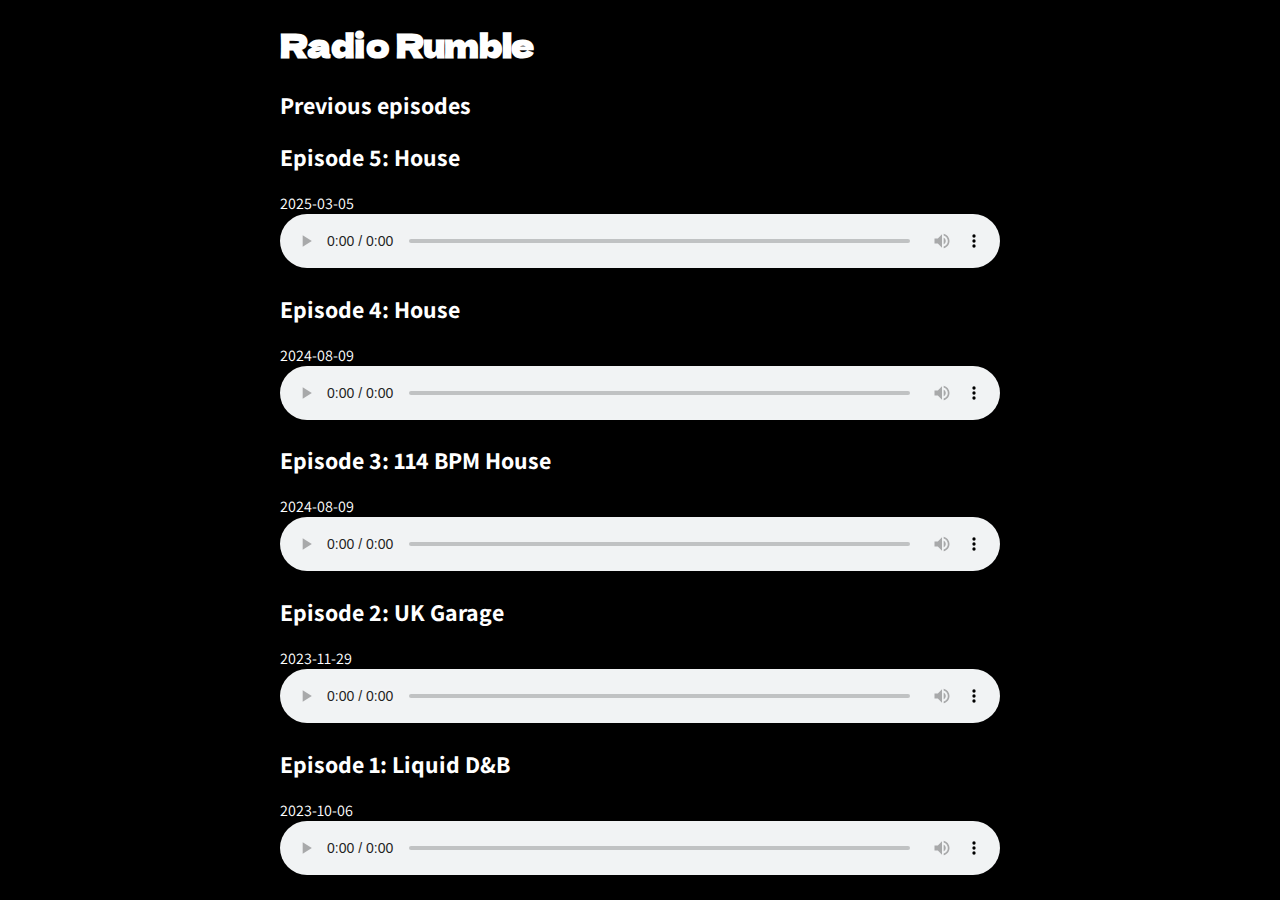
<file: index.html>
<!DOCTYPE html>
<html>
<head>
	<meta charset="utf-8">
	<meta name="viewport" content="width=device-width, initial-scale=1">
	<link rel="stylesheet" href="https://fonts.googleapis.com/css?family=Dela+Gothic+One">
	<link rel="stylesheet" href="https://fonts.googleapis.com/css?family=Assistant">
	<title>Radio Rumble</title>
	<link href="https://vjs.zencdn.net/8.5.2/video-js.css" rel="stylesheet" />
	<link rel="alternate" type="application/feed+json" title="JSON Feed for Radio Rumble" href="https://radio.rumble.nyc/feed.json" />
	<link rel="alternate" type="application/rss+xml" title="RSS/XML Feed for Radio Rumble" href="https://radio.rumble.nyc/feed.xml" />
	<style>
		body {
			font-family: "Assistant";
			background: black;
			color:white;
		}
		h1 {
			font-family: "Dela Gothic One";
		}
		#main {
			margin-right: auto;
			margin-left: auto;
			max-width: 720px;
		}
		date {
			display:block;
		}
		audio {
			width: 100%;
		}
	</style>
</head>
<body>
	<div id="main">
		<h1>Radio Rumble</h1>

		<h2 id="live"></h2>
		<div id="livePlayerContainer" style="display:none">
			<audio controls>
				<source src="https://icecast.smartdata.link/stream" type="audio/mpeg" />
			</audio>
		</div>

		<h2>Previous episodes</h2>

		<h2>Episode 5: House</h2>
		<date date="2025-03-05T19:00:00Z">2025-03-05</date>
		<audio controls class="video-js"  preload="metadata" data-setup='{"fluid": true}' poster="https://f002.backblazeb2.com/file/rumble-nyc-radio/images/Radio-Rumble-Ep-04-House-20240912.png">
			<source src="https://f002.backblazeb2.com/file/rumble-nyc-radio/audio/2025/radio-rumble-episode-05-house.m4a" type="audio/mp4" />
		</audio>
		<br/>

		<h2>Episode 4: House</h2>
		<date date="2024-09-12T19:00:00Z">2024-08-09</date>
		<audio controls class="video-js"  preload="metadata" data-setup='{"fluid": true}' poster="https://f002.backblazeb2.com/file/rumble-nyc-radio/images/Radio-Rumble-Ep-04-House-20240912.png">
			<source src="https://f002.backblazeb2.com/file/rumble-nyc-radio/audio/2024/radio-rumble-04-house.m4a" type="audio/mp4" />
		</audio>
		<br/>
		<h2>Episode 3: 114 BPM House</h2>
		<date date="2024-08-09T19:00:00Z">2024-08-09</date>
		<audio controls class="video-js"  preload="metadata" data-setup='{"fluid": true}' poster="https://f002.backblazeb2.com/file/rumble-nyc-radio/images/house_with_benji_20240809_logo-v2.png">
			<source src="https://f002.backblazeb2.com/file/rumble-nyc-radio/audio/2024/house_with_benji_20240809.mp3" type="audio/mpeg" />
		</audio>
		<br/>
		<h2>Episode 2: UK Garage</h2>
		<date date="2023-11-29T19:00:00Z">2023-11-29</date>
		<audio id="live-stream" controls class="video-js"  preload="metadata" data-setup='{"fluid": true}' poster="https://f002.backblazeb2.com/file/rumble-nyc-radio/images/radio-rumble-nyc-ep-2-uk garage.png">
			<source src="https://f002.backblazeb2.com/file/rumble-nyc-radio/audio/2023/rumble-nyc-radio/rumble-nyc-radio-episode-02-uk-garage-raw.wav" type="audio/x-wav"/>
			<source src="https://www.dopemix.es/audio/rumble-nyc-radio-episode-02-uk-garage-raw.wav" type="audio/x-wav"/>
		</audio>
		<br/>
		<h2>Episode 1: Liquid D&amp;B</h2>
		<date date="2023-10-06T19:00:00Z">2023-10-06</date>
		<audio controls class="video-js" style="display:block" preload="metadata" data-setup='{"fluid": true}' poster="https://f002.backblazeb2.com/file/rumble-nyc-radio/images/rumble-nyc-radio-episode-one.png">
			<source src="https://f002.backblazeb2.com/file/rumble-nyc-radio/audio/2023/rumble.nyc-radio-episode-1-liquid-dnb.wav" type="audio/x-wav"/>
			<source src="https://www.dopemix.es/audio/rumble.nyc-radio-episode-1-liquid-dnb.wav" type="audio/x-wav"/>
		</audio>
	</div>
	 <script src="https://vjs.zencdn.net/8.5.2/video.min.js"></script>
	 <script>
		var audio = document.querySelector('#live-stream');
		var player = document.querySelector('#livePlayerContainer');
		audio.addEventListener('canplay', function(evt) {
			console.log('canplay', evt);
			// document.querySelector('#live').innerText = 'Live!';
		});
		audio.addEventListener('error', function(evt) {
			console.error('error', evt);
			// document.querySelector('#live').innerText = 'Offline';
		});

		async function init(){
			const response = await fetch('https://icecast.smartdata.link/status-json.xsl');
			const data = await response.json();
			console.log(data.icestats);
			if(data.icestats.source){
				document.querySelector('#live').innerText = 'Live!';
				player.style.display = 'block';
			} else {
				console.log('no live stream');
				document.querySelector('#live').innerText = '';
				// audio.setAttribute('style',  'display:none');
				// hide the audio element
				player.style.display = 'none';

			}
		}
		init();
		</script>
</body>
</html>
</file>
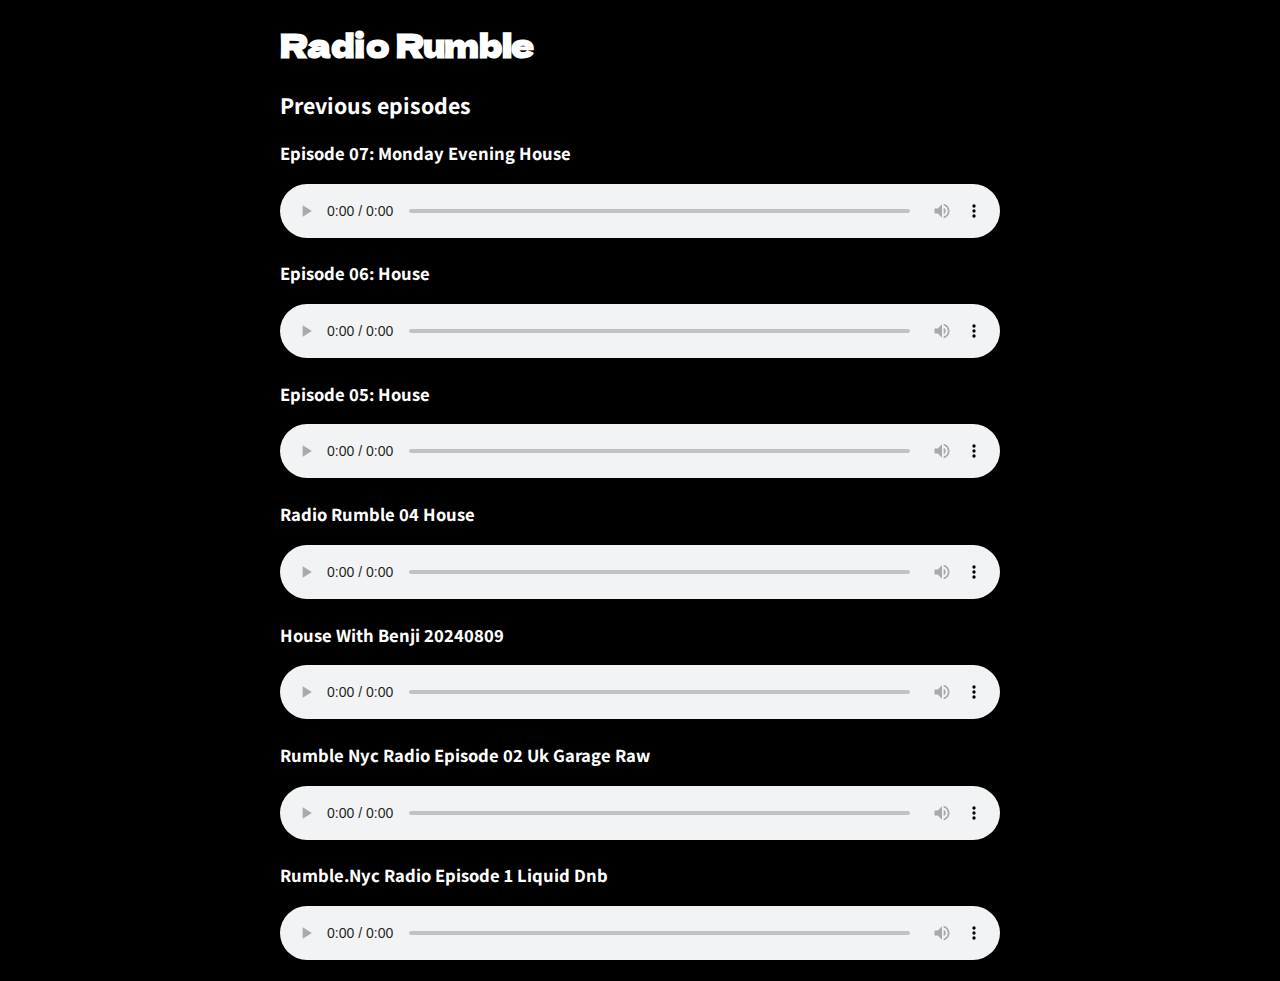
<file: public/index.html>
<!DOCTYPE html>
<html>
<head>
	<meta charset="utf-8">
	<meta name="viewport" content="width=device-width, initial-scale=1">
	<link rel="stylesheet" href="https://fonts.googleapis.com/css?family=Dela+Gothic+One">
	<link rel="stylesheet" href="https://fonts.googleapis.com/css?family=Assistant">
	<title>Radio Rumble</title>
	<link href="https://vjs.zencdn.net/8.5.2/video-js.css" rel="stylesheet" />
	<link rel="alternate" type="application/feed+json" title="JSON Feed for Radio Rumble" href="https://radio.rumble.nyc/feed.json" />
	<link rel="alternate" type="application/rss+xml" title="RSS/XML Feed for Radio Rumble" href="https://radio.rumble.nyc/feed.xml" />
	<style>
		body {
			font-family: "Assistant";
			background: black;
			color:white;
		}
		h1 {
			font-family: "Dela Gothic One";
		}
		#main {
			margin-right: auto;
			margin-left: auto;
			max-width: 720px;
		}
		date {
			display:block;
		}
		audio {
			width: 100%;
		}
	</style>
</head>
<body>
	<div id="main">
		<h1>Radio Rumble</h1>

		<h2 id="live"></h2>
		<div id="livePlayerContainer" style="display:none">
			<audio controls>
				<source src="https://icecast.smartdata.link/stream" type="audio/mpeg" />
			</audio>
		</div>

		<h2>Previous episodes</h2>
        <div id="https://radio.rumble.nyc/2025/radio-rumble-episode-07-monday-evening-house" class="json-feed-item">
<h3>Episode 07: Monday Evening House</h3>
<audio controls class="video-js"  preload="metadata" data-setup='{"fluid": true}' poster="https://radio.rumble.nyc/images/radio-rumble-ep-7-evening-house.jpeg">
    <source src="https://f002.backblazeb2.com/file/rumble-nyc-radio/audio/2025/radio-rumble-episode-07-monday-evening-house.m4a" type="audio/mp4"/>
</audio>
<p></p>
</div>
<div id="https://radio.rumble.nyc/2025/radio-rumble-episode-06-house" class="json-feed-item">
<h3>Episode 06: House</h3>
<audio controls class="video-js"  preload="metadata" data-setup='{"fluid": true}' poster="https://radio.rumble.nyc/images/radio-rumble-ep-6-house.png">
    <source src="https://f002.backblazeb2.com/file/rumble-nyc-radio/audio/2025/radio-rumble-episode-06-house.m4a" type="audio/mp4"/>
</audio>
<p></p>
</div>
<div id="https://radio.rumble.nyc/2025/radio-rumble-episode-05-house" class="json-feed-item">
<h3>Episode 05: House</h3>
<audio controls class="video-js"  preload="metadata" data-setup='{"fluid": true}' poster="https://radio.rumble.nyc/images/radio-rumble-ep-5-house.png">
    <source src="https://f002.backblazeb2.com/file/rumble-nyc-radio/audio/2025/radio-rumble-episode-05-house.m4a" type="audio/mp4"/>
</audio>
<p></p>
</div>
<div id="https://radio.rumble.nyc/2024/radio-rumble-04-house" class="json-feed-item">
<h3>Radio Rumble 04 House</h3>
<audio controls class="video-js"  preload="metadata" data-setup='{"fluid": true}' poster="https://radio.rumble.nyc/images/Radio-Rumble-Ep-04-House-20240912.png">
    <source src="https://f002.backblazeb2.com/file/rumble-nyc-radio/audio/2024/radio-rumble-04-house.m4a" type="audio/mp4"/>
</audio>
<p></p>
</div>
<div id="https://radio.rumble.nyc/2024/house_with_benji_20240809" class="json-feed-item">
<h3>House With Benji 20240809</h3>
<audio controls class="video-js"  preload="metadata" data-setup='{"fluid": true}' poster="https://radio.rumble.nyc/images/house_with_benji_20240809_logo-v2.png">
    <source src="https://f002.backblazeb2.com/file/rumble-nyc-radio/audio/2024/house_with_benji_20240809.mp3" type="audio/mpeg"/>
</audio>
<p></p>
</div>
<div id="https://radio.rumble.nyc/2023/rumble-nyc-radio-episode-02-uk-garage-raw" class="json-feed-item">
<h3>Rumble Nyc Radio Episode 02 Uk Garage Raw</h3>
<audio controls class="video-js"  preload="metadata" data-setup='{"fluid": true}' poster="https://radio.rumble.nyc/images/radio-rumble-nyc-ep-2-uk garage.png">
    <source src="https://f002.backblazeb2.com/file/rumble-nyc-radio/audio/2023/rumble-nyc-radio-episode-02-uk-garage-raw.wav" type="audio/x-wav"/>
</audio>
<p></p>
</div>
<div id="https://radio.rumble.nyc/2023/rumble.nyc-radio-episode-1-liquid-dnb" class="json-feed-item">
<h3>Rumble.Nyc Radio Episode 1 Liquid Dnb</h3>
<audio controls class="video-js"  preload="metadata" data-setup='{"fluid": true}' poster="https://radio.rumble.nyc/images/radio-rumble-nyc-logo-1.png">
    <source src="https://f002.backblazeb2.com/file/rumble-nyc-radio/audio/2023/rumble.nyc-radio-episode-1-liquid-dnb.wav" type="audio/x-wav"/>
</audio>
<p></p>
</div>
	</div>
	 <script src="https://vjs.zencdn.net/8.5.2/video.min.js"></script>
	 <script>
		var audio = document.querySelector('#live-stream');
		var player = document.querySelector('#livePlayerContainer');
		audio.addEventListener('canplay', function(evt) {
			console.log('canplay', evt);
			// document.querySelector('#live').innerText = 'Live!';
		});
		audio.addEventListener('error', function(evt) {
			console.error('error', evt);
			// document.querySelector('#live').innerText = 'Offline';
		});

		async function init(){
			const response = await fetch('https://icecast.smartdata.link/status-json.xsl');
			const data = await response.json();
			console.log(data.icestats);
			if(data.icestats.source){
				document.querySelector('#live').innerText = 'Live!';
				player.style.display = 'block';
			} else {
				console.log('no live stream');
				document.querySelector('#live').innerText = '';
				// audio.setAttribute('style',  'display:none');
				// hide the audio element
				player.style.display = 'none';

			}
		}
		init();
		</script>
</body>
</html>
</file>
